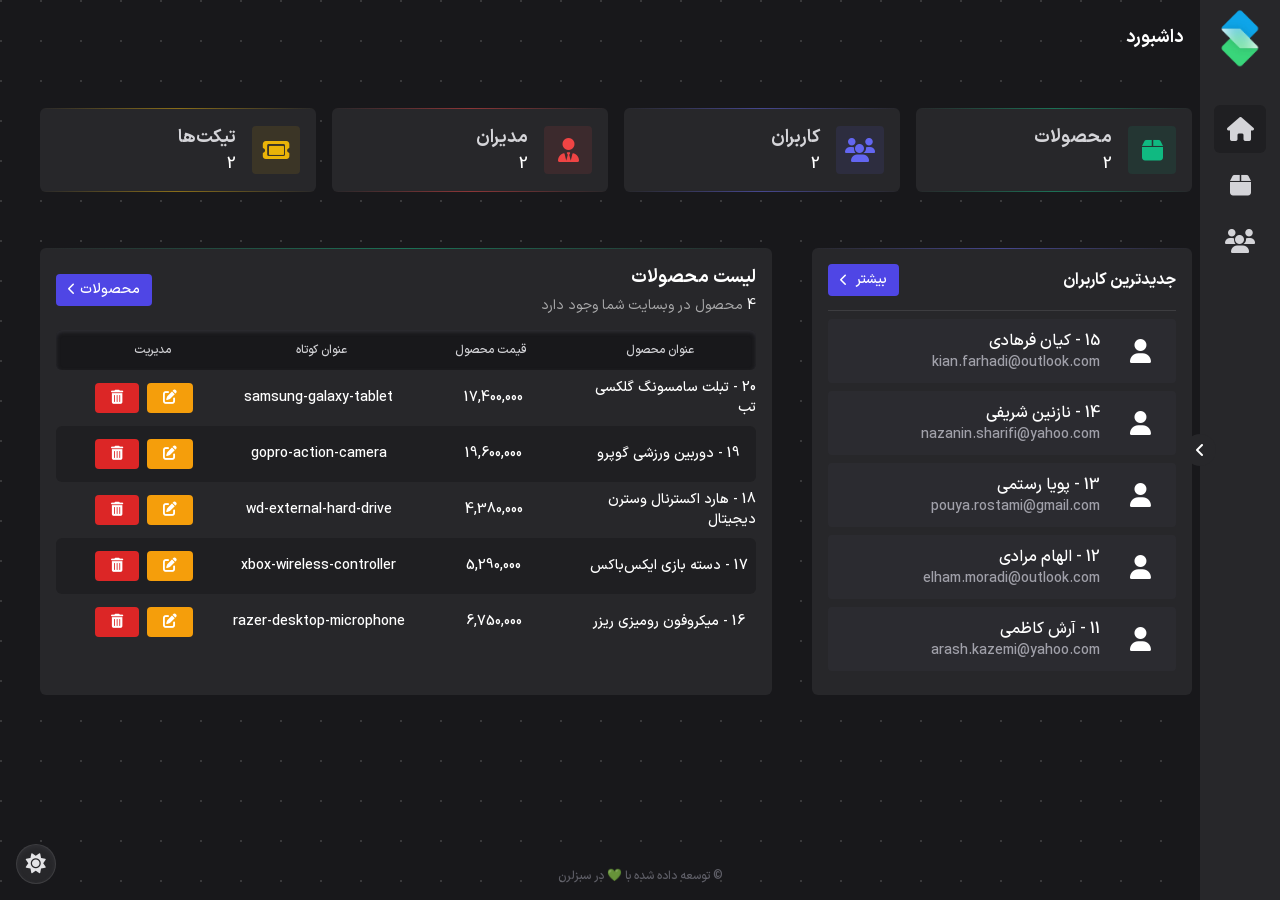
<file: index.html>
<!-- 
  1: use ".hidden" class to toggle ".TOAST" and ".MODAL-SCREEN"

  2: use insertAdjacentHTML method to change .modal content
-->

<!doctype html>
<html lang="fa-IR" dir="rtl" class="dark">
   <head>
      <meta charset="UTF-8" />
      <meta name="viewport" content="width=device-width, initial-scale=1.0" />
      <title>سبز لرن - داشبورد ادمین</title>
      <link rel="stylesheet" href="./public/css/styles.css" />
      <!-- Fontawesome CDNJS 6.6.0 -->
      <link rel="stylesheet" href="https://cdnjs.cloudflare.com/ajax/libs/font-awesome/6.6.0/css/all.min.css" />
      <script>
         document.documentElement.classList.toggle("dark", theme === "dark");
      </script>
   </head>
   <body>
      <header></header>

      <main>
         <aside class="sidebar">
            <header>
               <a href="/">
                  <img src="./public/images/logo.png" class="website-logo" alt="" />
               </a>
            </header>
            <main class="side-menu">
               <ul class="side-container">
                  <li>
                     <a href="#" class="navlink active">
                        <span class="navicon"><i class="fa-solid fa-house"></i></span>
                        <span class="title">داشبورد</span>
                     </a>
                  </li>
                  <!-- Products -->
                  <li>
                     <a href="./dashboard/products/" class="navlink">
                        <span class="navicon"><i class="fa-solid fa-box"></i></span>
                        <span class="title">محصولات</span>
                     </a>
                  </li>

                  <li>
                     <a href="./dashboard/users/" class="navlink">
                        <span class="navicon"><i class="fa-solid fa-users"></i></span>
                        <span class="title">کاربران</span>
                     </a>
                  </li>
               </ul>
            </main>
            <footer></footer>
            <button class="toggle-sidebar">
               <!-- Arrow Right -->
               <i class="fa-solid fa-angle-left"></i>
            </button>
         </aside>
         <section class="content">
            <div class="breadcrumbs">
               <a href="./index.html" class="breadcrumb">داشبورد</a>
            </div>

            <section class="hero-cards">
               <article>
                  <i class="ui-border emerald top"></i>
                  <i class="ui-border emerald bottom"></i>
                  <!-- Products icon -->
                  <span class="hero-card-icon products-icon">
                     <i class="fa-solid fa-box"></i>
                  </span>
                  <div>
                     <p class="hero-card-title">محصولات</p>
                     <p class="hero-card-data products-data">2</p>
                  </div>
               </article>
               <article>
                  <i class="ui-border indigo top"></i>
                  <i class="ui-border indigo bottom"></i>
                  <!-- Users icon -->
                  <span class="hero-card-icon users-icon">
                     <i class="fa-solid fa-users"></i>
                  </span>
                  <div>
                     <p class="hero-card-title">کاربران</p>
                     <p class="hero-card-data users-data">2</p>
                  </div>
               </article>
               <article>
                  <i class="ui-border red top"></i>
                  <i class="ui-border red bottom"></i>
                  <!-- Admins icon -->
                  <span class="hero-card-icon admins-icon">
                     <i class="fa-solid fa-user-tie"></i>
                  </span>
                  <div>
                     <p class="hero-card-title">مدیران</p>
                     <p class="hero-card-data moderators-data">2</p>
                  </div>
               </article>
               <article>
                  <i class="ui-border yellow top"></i>
                  <i class="ui-border yellow bottom"></i>
                  <!-- Tickets icon -->
                  <span class="hero-card-icon tickets-icon">
                     <i class="fa-solid fa-ticket"></i>
                  </span>
                  <div>
                     <p class="hero-card-title">تیکت‌ها</p>
                     <p class="hero-card-data ticket-data">2</p>
                  </div>
               </article>
            </section>

            <section class="after-hero">
               <section class="latest-users">
                  <i class="ui-border top indigo"></i>
                  <div class="section-header">
                     <p class="section-title">جدیدترین کاربران</p>
                     <!-- Redirect to /dashboard/users page -->
                     <a href="./dashboard/users/" class="section-link">
                        بیشتر
                        <!-- Arrow(Chervon Left) -->
                        <i class="fa-solid fa-chevron-left"></i>
                     </a>
                  </div>
               </section>
               <section class="table-component">
                  <i class="ui-border emerald top"></i>
                  <div class="section-header">
                     <div>
                        <p class="title-text">لیست محصولات</p>
                        <p class="products-count-text caption-text">
                           <span class="products-data">4</span>
                           <span> محصول در وبسایت شما وجود دارد </span>
                        </p>
                     </div>
                     <a href="./dashboard/products/" class="section-link">
                        <span>
                           محصولات
                           <i class="fa-solid fa-chevron-left"></i>
                        </span>
                     </a>
                  </div>

                  <div class="table-head-row">
                     <p>عنوان محصول</p>
                     <p>قیمت محصول</p>
                     <p>عنوان کوتاه</p>
                     <p>مدیریت</p>
                  </div>

                  <div class="table-body" id="last-products-container">
                     <!-- Data loaded from js -->
                  </div>
               </section>
            </section>
         </section>
      </main>

      <footer></footer>

      <div class="toast hidden"></div>

      <div class="modal-screen hidden">
         <div class="modal"></div>
      </div>

      <button class="theme-button">
         <!-- Moon icon -->
         <!-- <i class="fas fa-moon"></i> -->
         <!-- Sun icon -->
         <i class="fas fa-sun"></i>
      </button>

      <footer class="copyright">
         &copy; توسعه داده شده با 💚 در
         <a href="https://sabzlearn.ir" target="_blank">سبزلرن</a>
      </footer>

      <script src="./public/js/app.js" defer></script>
   </body>
</html>
</file>
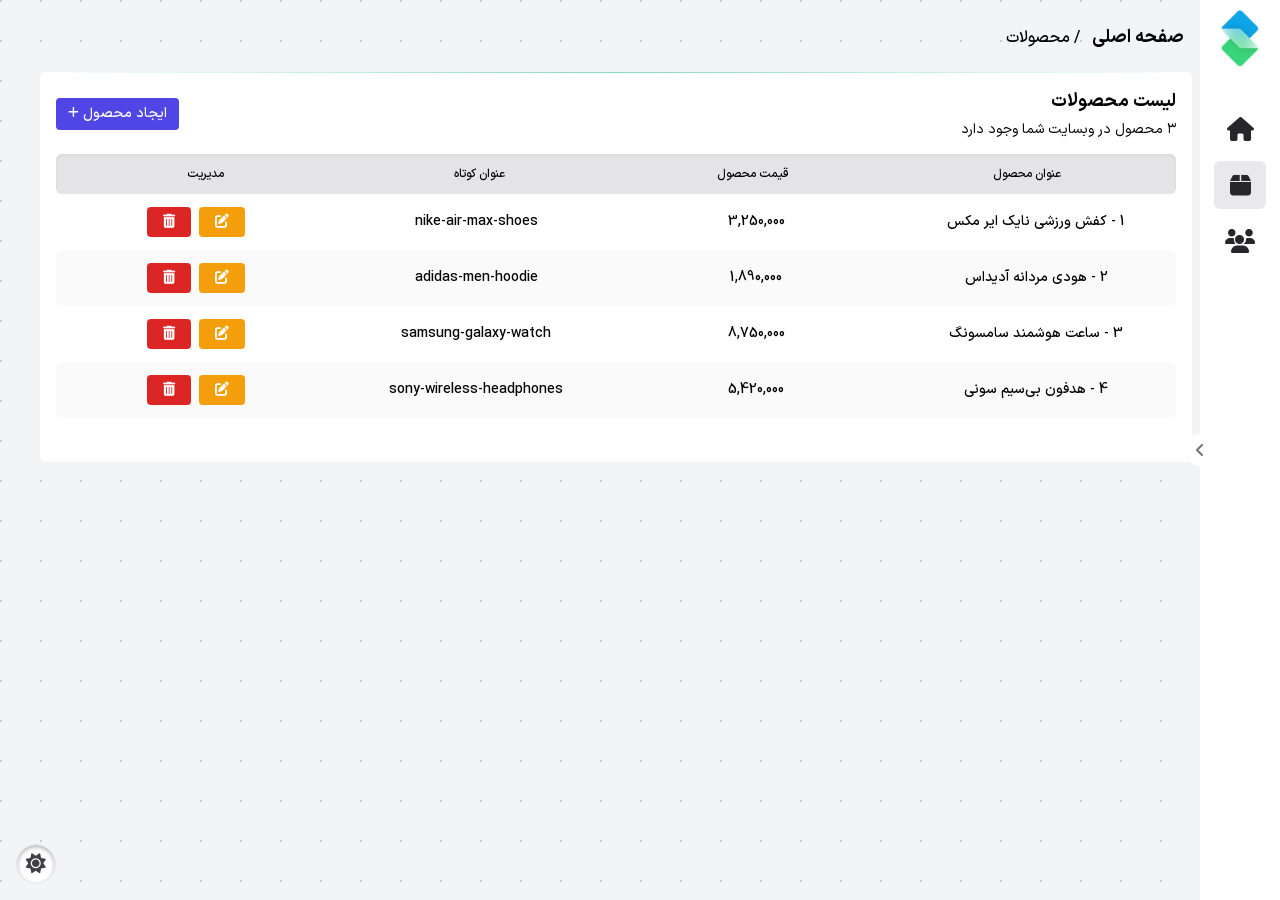
<file: dashboard/products/index.html>
<!doctype html>
<html lang="fa-IR" dir="rtl">
   <head>
      <meta charset="UTF-8" />
      <meta name="viewport" content="width=device-width, initial-scale=1.0" />
      <title>مدیریت محصولات</title>
      <link rel="stylesheet" href="./../../public/css/styles.css" />
      <link rel="stylesheet" href="https://cdnjs.cloudflare.com/ajax/libs/font-awesome/6.6.0/css/all.min.css" />
      <script>
         document.documentElement.classList.toggle("dark", theme === "dark");
      </script>
   </head>
   <body>
      <!-- main content -->
      <main>
         <!-- Sidebar -->
         <aside class="sidebar">
            <header>
               <a href="/">
                  <img src="/public/images/logo.png" class="website-logo" alt="" />
               </a>
            </header>
            <main class="side-menu">
               <ul class="side-container">
                  <li>
                     <a href="/" class="navlink">
                        <span class="navicon"><i class="fa-solid fa-house"></i></span>
                        <span class="title">داشبورد</span>
                     </a>
                  </li>
                  <!-- Products -->
                  <li>
                     <a href="#" class="navlink active">
                        <span class="navicon"><i class="fa-solid fa-box"></i></span>
                        <span class="title">محصولات</span>
                     </a>
                  </li>
                  <li>
                     <a href="./../users/" class="navlink">
                        <span class="navicon"><i class="fa-solid fa-users"></i></span>
                        <span class="title">کاربران</span>
                     </a>
                  </li>
               </ul>
            </main>
            <footer></footer>
            <button class="toggle-sidebar">
               <!-- Arrow Right -->
               <i class="fa-solid fa-angle-left"></i>
            </button>
         </aside>

         <!-- Content -->
         <section class="content">
            <!-- breadcrumbs -->
            <div class="breadcrumbs">
               <a href="/" class="breadcrumb">صفحه اصلی</a>
               <span class="backslack"> / </span>
               <a href="/dashboard/products/">محصولات</a>
            </div>

            <!-- Table -->
            <div class="table-component">
               <i class="ui-border emerald top"></i>
               <!-- Table Header -->
               <div class="section-header">
                  <div>
                     <p class="title-text">لیست محصولات</p>
                     <p class="products-count-text caption-text">
                        <span class="products-data">۳</span>
                        <span> محصول در وبسایت شما وجود دارد </span>
                     </p>
                  </div>
                  <a href="#" id="create-product" class="section-link">
                     <span>
                        <span> ایجاد محصول </span>
                        <!-- Plus icon -->
                        <i class="fa-solid fa-plus"></i>
                     </span>
                  </a>
               </div>

               <!-- Table Head row -->
               <div class="table-head-row">
                  <p>عنوان محصول</p>
                  <p>قیمت محصول</p>
                  <p>عنوان کوتاه</p>
                  <p>مدیریت</p>
               </div>

               <!-- Table body (content) -->
               <div class="table-body" id="sliced-products-container">
                  <!-- Data loaded from js -->
               </div>

               <!-- Table Footer  -->
               <div class="table-footer">
                  <!-- Pagination -->
                  <div class="pagination">
                     <!-- Loaded from js -->
                  </div>
               </div>

               <div class="pagination"></div>
            </div>
         </section>
      </main>
      <div class="toast hidden"></div>

      <div class="modal-screen hidden">
         <div class="modal"></div>
      </div>

      <button class="theme-button">
         <!-- Moon icon -->
         <!-- <i class="fas fa-moon"></i> -->
         <!-- Sun icon -->
         <i class="fas fa-sun"></i>
      </button>

      <!-- Product Edit Modal -->
      <!-- 
            <header class="modal-header">
            <h3>ویرایش محصول</h3>
            <button class="close-modal">
              <i class="fas fa-times"></i>
            </button>
          </header>
          <main class="modal-content">
            <input
              type="text"
              class="modal-input"
              placeholder="عنوان محصول را وارد نمائید ..."
              id="product-title"
            />
            <input
              type="number"
              class="modal-input"
              placeholder="قیمت محصول را وارد نمائید ..."
              id="product-price"
            />
            <input
              type="number"
              class="modal-input"
              placeholder="عنوان کوتاه محصول را وارد نمائید ..."
              id="product-shortName"
            />
          </main>
          <footer class="modal-footer">
            <button class="cancel">انصراف</button>
            <button class="submit">تائید</button>
          </footer>
     -->

      <!-- Product create modal -->
      <!-- 
           <header class="modal-header">
            <h3>ایجاد محصول</h3>
            <button class="close-modal">
              <i class="fas fa-times"></i>
            </button>
          </header>
          <main class="modal-content">
            <input
              type="text"
              class="modal-input"
              placeholder="عنوان محصول را وارد نمائید ..."
              id="product-title"
            />
            <input
              type="number"
              class="modal-input"
              placeholder="قیمت محصول را وارد نمائید ..."
              id="product-price"
            />
            <input
              type="number"
              class="modal-input"
              placeholder="عنوان کوتاه محصول را وارد نمائید ..."
              id="product-shortName"
            />
          </main>
          <footer class="modal-footer">
            <button class="cancel">انصراف</button>
            <button class="submit">تائید</button>
          </footer>
     -->

      <!-- Remove Product Modal  -->
      <!-- 
         <i class="ui-border top red"></i>
          <i class="ui-border bottom red"></i>
          <header class="modal-header">
            <h3>حذف محصول</h3>
            <button class="close-modal">
              <i class="fas fa-times"></i>
            </button>
          </header>
          <main class="modal-content">
            <p class="remove-text">آیا از حذف این محصول اطمینان دارید؟</p>
          </main>
          <footer class="modal-footer">
            <button class="cancel">انصراف</button>
            <button class="submit">تائید</button>
          </footer>
           -->
      <script src="../../public/js/app.js" defer></script>
   </body>
</html>
</file>
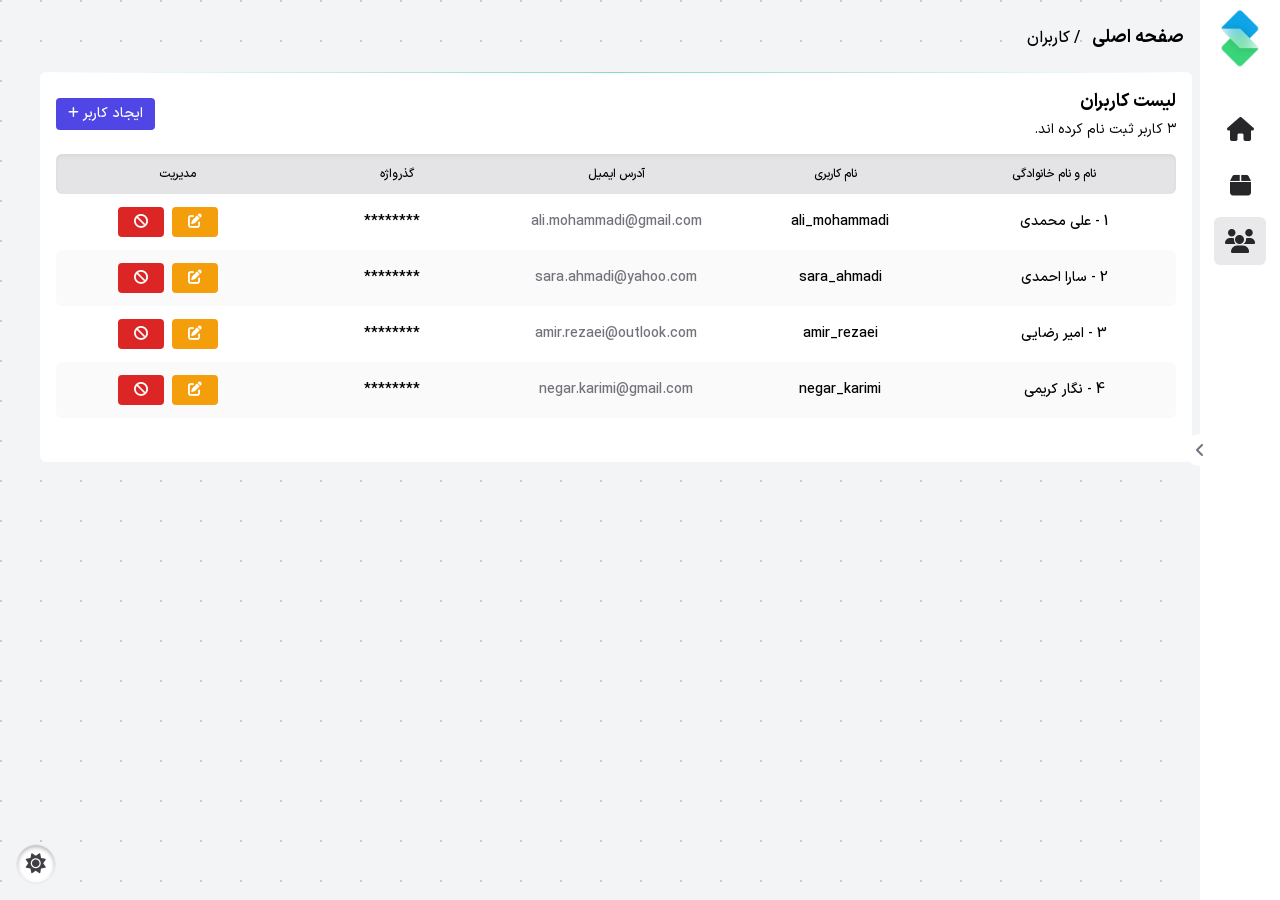
<file: dashboard/users/index.html>
<!doctype html>
<html lang="fa-IR" dir="rtl">
   <head>
      <meta charset="UTF-8" />
      <meta name="viewport" content="width=device-width, initial-scale=1.0" />
      <title>مدیریت کاربران</title>
      <link rel="stylesheet" href="./../../public/css/styles.css" />
      <link rel="stylesheet" href="https://cdnjs.cloudflare.com/ajax/libs/font-awesome/6.6.0/css/all.min.css" />
      <script>
         document.documentElement.classList.toggle("dark", theme === "dark");
      </script>
   </head>
   <body>
      <!-- main content -->
      <main>
         <!-- Sidebar -->
         <aside class="sidebar">
            <header>
               <a href="/">
                  <img src="/public/images/logo.png" class="website-logo" alt="" />
               </a>
            </header>
            <main class="side-menu">
               <ul class="side-container">
                  <li>
                     <a href="/" class="navlink">
                        <span class="navicon"><i class="fa-solid fa-house"></i></span>
                        <span class="title">داشبورد</span>
                     </a>
                  </li>
                  <!-- products -->
                  <li>
                     <a href="./../products/" class="navlink">
                        <span class="navicon"><i class="fa-solid fa-box"></i></span>
                        <span class="title">محصولات</span>
                     </a>
                  </li>
                  <li>
                     <a href="#" class="navlink active">
                        <span class="navicon"><i class="fa-solid fa-users"></i></span>
                        <span class="title">کاربران</span>
                     </a>
                  </li>
               </ul>
            </main>
            <footer></footer>
            <button class="toggle-sidebar">
               <!-- Arrow Right -->
               <i class="fa-solid fa-angle-left"></i>
            </button>
         </aside>

         <!-- Content -->
         <section class="content">
            <!-- breadcrumbs -->
            <div class="breadcrumbs">
               <a href="/" class="breadcrumb">صفحه اصلی</a>
               <span class="backslack"> / </span>
               <a href="/dashboard/users/"> کاربران </a>
            </div>

            <!-- Table -->
            <div class="table-component">
               <i class="ui-border emerald top"></i>
               <!-- Table Header -->
               <div class="section-header">
                  <div>
                     <p class="title-text">لیست کاربران</p>
                     <p class="users-count-text caption-text">
                        <span class="users-data">۳</span>
                        <span>کاربر ثبت نام کرده اند.</span>
                     </p>
                  </div>
                  <a href="#" id="create-user" class="section-link">
                     <span>
                        <span> ایجاد کاربر </span>
                        <!-- Plus icon -->
                        <i class="fa-solid fa-plus"></i>
                     </span>
                  </a>
               </div>

               <!-- Table Head row -->
               <div class="table-head-row">
                  <p>نام و نام خانوادگی</p>
                  <p>نام کاربری</p>
                  <p>آدرس ایمیل</p>
                  <p>گذرواژه</p>
                  <p>مدیریت</p>
               </div>

               <!-- Table body (content) -->
               <div class="table-body" id="sliced-users-container">
                  <!-- Data loaded form js -->
               </div>

               <!-- Table Footer  -->
               <div class="table-footer">
                  <!-- Pagination -->
                  <div class="pagination">
                     <!-- Data loaded from js -->
                  </div>
               </div>
            </div>
         </section>
      </main>
      <div class="toast hidden"></div>

      <div class="modal-screen hidden">
         <div class="modal">
            <i class="ui-border top red"></i>
            <i class="ui-border bottom red"></i>
            <!-- Modal Remove User: -->
            <!-- 
            <header class="modal-header">
               <h3>حذف کاربر</h3>
               <button class="close-modal">
                  <i class="fas fa-times"></i>
               </button>
            </header>
            <main class="modal-content">
               <p class="remove-text">آیا از حذف این کاربر اطمینان دارید؟</p>
            </main>
            <footer class="modal-footer">
               <button class="cancel">انصراف</button>
               <button class="submit">تائید</button>
            </footer> -->
         </div>
      </div>

      <button class="theme-button">
         <!-- Moon icon -->
         <!-- <i class="fas fa-moon"></i> -->
         <!-- Sun icon -->
         <i class="fas fa-sun"></i>
      </button>

      <!-- user create modal -->
      <!-- <header class="modal-header">
         <h3>ایجاد کاربر جدید</h3>
         <button class="close-modal">
            <i class="fas fa-times"></i>
         </button>
      </header>
      <main class="modal-content">
         <input type="text" class="modal-input" placeholder="نام و نام خانوادگی را وارد نمائید ..." id="user-fullName" />
         <input type="number" class="modal-input" id="user-username" placeholder="نام کاربری را وارد نمائید ..." />
         <input type="email" class="modal-input" id="user-email" placeholder="ایمیل را وارد نمائید ..." />
         <input type="email" class="modal-input" id="user-password" placeholder="رمز عبور را وارد نمائید ..." />
      </main>
      <footer class="modal-footer">
         <button class="cancel">انصراف</button>
         <button class="submit">تائید</button>
      </footer> -->

      <!-- Remove user Modal  -->
      <!-- 
        <i class="ui-border top red"></i>
        <i class="ui-border bottom red"></i>
        <header class="modal-header">
          <h3>اخراج کاربر</h3>
          <button class="close-modal">
            <i class="fas fa-times"></i>
          </button>
        </header>
        <main class="modal-content">
          <p class="remove-text">آیا از اخراج(بن) کردن این کاربر اطمینان دارید؟</p>
        </main>
        <footer class="modal-footer">
          <button class="cancel">انصراف</button>
          <button class="submit">تائید</button>
        </footer>
           -->
      <script src="../../public/js/app.js" defer></script>
   </body>
</html>
</file>
<file: public/css/styles.css>
*, ::before, ::after {
  --tw-border-spacing-x: 0;
  --tw-border-spacing-y: 0;
  --tw-translate-x: 0;
  --tw-translate-y: 0;
  --tw-rotate: 0;
  --tw-skew-x: 0;
  --tw-skew-y: 0;
  --tw-scale-x: 1;
  --tw-scale-y: 1;
  --tw-pan-x:  ;
  --tw-pan-y:  ;
  --tw-pinch-zoom:  ;
  --tw-scroll-snap-strictness: proximity;
  --tw-gradient-from-position:  ;
  --tw-gradient-via-position:  ;
  --tw-gradient-to-position:  ;
  --tw-ordinal:  ;
  --tw-slashed-zero:  ;
  --tw-numeric-figure:  ;
  --tw-numeric-spacing:  ;
  --tw-numeric-fraction:  ;
  --tw-ring-inset:  ;
  --tw-ring-offset-width: 0px;
  --tw-ring-offset-color: #fff;
  --tw-ring-color: rgb(59 130 246 / 0.5);
  --tw-ring-offset-shadow: 0 0 #0000;
  --tw-ring-shadow: 0 0 #0000;
  --tw-shadow: 0 0 #0000;
  --tw-shadow-colored: 0 0 #0000;
  --tw-blur:  ;
  --tw-brightness:  ;
  --tw-contrast:  ;
  --tw-grayscale:  ;
  --tw-hue-rotate:  ;
  --tw-invert:  ;
  --tw-saturate:  ;
  --tw-sepia:  ;
  --tw-drop-shadow:  ;
  --tw-backdrop-blur:  ;
  --tw-backdrop-brightness:  ;
  --tw-backdrop-contrast:  ;
  --tw-backdrop-grayscale:  ;
  --tw-backdrop-hue-rotate:  ;
  --tw-backdrop-invert:  ;
  --tw-backdrop-opacity:  ;
  --tw-backdrop-saturate:  ;
  --tw-backdrop-sepia:  ;
  --tw-contain-size:  ;
  --tw-contain-layout:  ;
  --tw-contain-paint:  ;
  --tw-contain-style:  ;
}

::backdrop {
  --tw-border-spacing-x: 0;
  --tw-border-spacing-y: 0;
  --tw-translate-x: 0;
  --tw-translate-y: 0;
  --tw-rotate: 0;
  --tw-skew-x: 0;
  --tw-skew-y: 0;
  --tw-scale-x: 1;
  --tw-scale-y: 1;
  --tw-pan-x:  ;
  --tw-pan-y:  ;
  --tw-pinch-zoom:  ;
  --tw-scroll-snap-strictness: proximity;
  --tw-gradient-from-position:  ;
  --tw-gradient-via-position:  ;
  --tw-gradient-to-position:  ;
  --tw-ordinal:  ;
  --tw-slashed-zero:  ;
  --tw-numeric-figure:  ;
  --tw-numeric-spacing:  ;
  --tw-numeric-fraction:  ;
  --tw-ring-inset:  ;
  --tw-ring-offset-width: 0px;
  --tw-ring-offset-color: #fff;
  --tw-ring-color: rgb(59 130 246 / 0.5);
  --tw-ring-offset-shadow: 0 0 #0000;
  --tw-ring-shadow: 0 0 #0000;
  --tw-shadow: 0 0 #0000;
  --tw-shadow-colored: 0 0 #0000;
  --tw-blur:  ;
  --tw-brightness:  ;
  --tw-contrast:  ;
  --tw-grayscale:  ;
  --tw-hue-rotate:  ;
  --tw-invert:  ;
  --tw-saturate:  ;
  --tw-sepia:  ;
  --tw-drop-shadow:  ;
  --tw-backdrop-blur:  ;
  --tw-backdrop-brightness:  ;
  --tw-backdrop-contrast:  ;
  --tw-backdrop-grayscale:  ;
  --tw-backdrop-hue-rotate:  ;
  --tw-backdrop-invert:  ;
  --tw-backdrop-opacity:  ;
  --tw-backdrop-saturate:  ;
  --tw-backdrop-sepia:  ;
  --tw-contain-size:  ;
  --tw-contain-layout:  ;
  --tw-contain-paint:  ;
  --tw-contain-style:  ;
}

/*
! tailwindcss v3.4.14 | MIT License | https://tailwindcss.com
*/

/*
1. Prevent padding and border from affecting element width. (https://github.com/mozdevs/cssremedy/issues/4)
2. Allow adding a border to an element by just adding a border-width. (https://github.com/tailwindcss/tailwindcss/pull/116)
*/

*,
::before,
::after {
  box-sizing: border-box;
  /* 1 */
  border-width: 0;
  /* 2 */
  border-style: solid;
  /* 2 */
  border-color: #e5e7eb;
  /* 2 */
}

::before,
::after {
  --tw-content: '';
}

/*
1. Use a consistent sensible line-height in all browsers.
2. Prevent adjustments of font size after orientation changes in iOS.
3. Use a more readable tab size.
4. Use the user's configured `sans` font-family by default.
5. Use the user's configured `sans` font-feature-settings by default.
6. Use the user's configured `sans` font-variation-settings by default.
7. Disable tap highlights on iOS
*/

html,
:host {
  line-height: 1.5;
  /* 1 */
  -webkit-text-size-adjust: 100%;
  /* 2 */
  -moz-tab-size: 4;
  /* 3 */
  -o-tab-size: 4;
     tab-size: 4;
  /* 3 */
  font-family: ui-sans-serif, system-ui, sans-serif, "Apple Color Emoji", "Segoe UI Emoji", "Segoe UI Symbol", "Noto Color Emoji";
  /* 4 */
  font-feature-settings: normal;
  /* 5 */
  font-variation-settings: normal;
  /* 6 */
  -webkit-tap-highlight-color: transparent;
  /* 7 */
}

/*
1. Remove the margin in all browsers.
2. Inherit line-height from `html` so users can set them as a class directly on the `html` element.
*/

body {
  margin: 0;
  /* 1 */
  line-height: inherit;
  /* 2 */
}

/*
1. Add the correct height in Firefox.
2. Correct the inheritance of border color in Firefox. (https://bugzilla.mozilla.org/show_bug.cgi?id=190655)
3. Ensure horizontal rules are visible by default.
*/

hr {
  height: 0;
  /* 1 */
  color: inherit;
  /* 2 */
  border-top-width: 1px;
  /* 3 */
}

/*
Add the correct text decoration in Chrome, Edge, and Safari.
*/

abbr:where([title]) {
  -webkit-text-decoration: underline dotted;
          text-decoration: underline dotted;
}

/*
Remove the default font size and weight for headings.
*/

h1,
h2,
h3,
h4,
h5,
h6 {
  font-size: inherit;
  font-weight: inherit;
}

/*
Reset links to optimize for opt-in styling instead of opt-out.
*/

a {
  color: inherit;
  text-decoration: inherit;
}

/*
Add the correct font weight in Edge and Safari.
*/

b,
strong {
  font-weight: bolder;
}

/*
1. Use the user's configured `mono` font-family by default.
2. Use the user's configured `mono` font-feature-settings by default.
3. Use the user's configured `mono` font-variation-settings by default.
4. Correct the odd `em` font sizing in all browsers.
*/

code,
kbd,
samp,
pre {
  font-family: ui-monospace, SFMono-Regular, Menlo, Monaco, Consolas, "Liberation Mono", "Courier New", monospace;
  /* 1 */
  font-feature-settings: normal;
  /* 2 */
  font-variation-settings: normal;
  /* 3 */
  font-size: 1em;
  /* 4 */
}

/*
Add the correct font size in all browsers.
*/

small {
  font-size: 80%;
}

/*
Prevent `sub` and `sup` elements from affecting the line height in all browsers.
*/

sub,
sup {
  font-size: 75%;
  line-height: 0;
  position: relative;
  vertical-align: baseline;
}

sub {
  bottom: -0.25em;
}

sup {
  top: -0.5em;
}

/*
1. Remove text indentation from table contents in Chrome and Safari. (https://bugs.chromium.org/p/chromium/issues/detail?id=999088, https://bugs.webkit.org/show_bug.cgi?id=201297)
2. Correct table border color inheritance in all Chrome and Safari. (https://bugs.chromium.org/p/chromium/issues/detail?id=935729, https://bugs.webkit.org/show_bug.cgi?id=195016)
3. Remove gaps between table borders by default.
*/

table {
  text-indent: 0;
  /* 1 */
  border-color: inherit;
  /* 2 */
  border-collapse: collapse;
  /* 3 */
}

/*
1. Change the font styles in all browsers.
2. Remove the margin in Firefox and Safari.
3. Remove default padding in all browsers.
*/

button,
input,
optgroup,
select,
textarea {
  font-family: inherit;
  /* 1 */
  font-feature-settings: inherit;
  /* 1 */
  font-variation-settings: inherit;
  /* 1 */
  font-size: 100%;
  /* 1 */
  font-weight: inherit;
  /* 1 */
  line-height: inherit;
  /* 1 */
  letter-spacing: inherit;
  /* 1 */
  color: inherit;
  /* 1 */
  margin: 0;
  /* 2 */
  padding: 0;
  /* 3 */
}

/*
Remove the inheritance of text transform in Edge and Firefox.
*/

button,
select {
  text-transform: none;
}

/*
1. Correct the inability to style clickable types in iOS and Safari.
2. Remove default button styles.
*/

button,
input:where([type='button']),
input:where([type='reset']),
input:where([type='submit']) {
  -webkit-appearance: button;
  /* 1 */
  background-color: transparent;
  /* 2 */
  background-image: none;
  /* 2 */
}

/*
Use the modern Firefox focus style for all focusable elements.
*/

:-moz-focusring {
  outline: auto;
}

/*
Remove the additional `:invalid` styles in Firefox. (https://github.com/mozilla/gecko-dev/blob/2f9eacd9d3d995c937b4251a5557d95d494c9be1/layout/style/res/forms.css#L728-L737)
*/

:-moz-ui-invalid {
  box-shadow: none;
}

/*
Add the correct vertical alignment in Chrome and Firefox.
*/

progress {
  vertical-align: baseline;
}

/*
Correct the cursor style of increment and decrement buttons in Safari.
*/

::-webkit-inner-spin-button,
::-webkit-outer-spin-button {
  height: auto;
}

/*
1. Correct the odd appearance in Chrome and Safari.
2. Correct the outline style in Safari.
*/

[type='search'] {
  -webkit-appearance: textfield;
  /* 1 */
  outline-offset: -2px;
  /* 2 */
}

/*
Remove the inner padding in Chrome and Safari on macOS.
*/

::-webkit-search-decoration {
  -webkit-appearance: none;
}

/*
1. Correct the inability to style clickable types in iOS and Safari.
2. Change font properties to `inherit` in Safari.
*/

::-webkit-file-upload-button {
  -webkit-appearance: button;
  /* 1 */
  font: inherit;
  /* 2 */
}

/*
Add the correct display in Chrome and Safari.
*/

summary {
  display: list-item;
}

/*
Removes the default spacing and border for appropriate elements.
*/

blockquote,
dl,
dd,
h1,
h2,
h3,
h4,
h5,
h6,
hr,
figure,
p,
pre {
  margin: 0;
}

fieldset {
  margin: 0;
  padding: 0;
}

legend {
  padding: 0;
}

ol,
ul,
menu {
  list-style: none;
  margin: 0;
  padding: 0;
}

/*
Reset default styling for dialogs.
*/

dialog {
  padding: 0;
}

/*
Prevent resizing textareas horizontally by default.
*/

textarea {
  resize: vertical;
}

/*
1. Reset the default placeholder opacity in Firefox. (https://github.com/tailwindlabs/tailwindcss/issues/3300)
2. Set the default placeholder color to the user's configured gray 400 color.
*/

input::-moz-placeholder, textarea::-moz-placeholder {
  opacity: 1;
  /* 1 */
  color: #9ca3af;
  /* 2 */
}

input::placeholder,
textarea::placeholder {
  opacity: 1;
  /* 1 */
  color: #9ca3af;
  /* 2 */
}

/*
Set the default cursor for buttons.
*/

button,
[role="button"] {
  cursor: pointer;
}

/*
Make sure disabled buttons don't get the pointer cursor.
*/

:disabled {
  cursor: default;
}

/*
1. Make replaced elements `display: block` by default. (https://github.com/mozdevs/cssremedy/issues/14)
2. Add `vertical-align: middle` to align replaced elements more sensibly by default. (https://github.com/jensimmons/cssremedy/issues/14#issuecomment-634934210)
   This can trigger a poorly considered lint error in some tools but is included by design.
*/

img,
svg,
video,
canvas,
audio,
iframe,
embed,
object {
  display: block;
  /* 1 */
  vertical-align: middle;
  /* 2 */
}

/*
Constrain images and videos to the parent width and preserve their intrinsic aspect ratio. (https://github.com/mozdevs/cssremedy/issues/14)
*/

img,
video {
  max-width: 100%;
  height: auto;
}

/* Make elements with the HTML hidden attribute stay hidden by default */

[hidden]:where(:not([hidden="until-found"])) {
  display: none;
}

.input {
  border-radius: 0.375rem;
  border-width: 1px;
  --tw-border-opacity: 1;
  border-color: rgb(209 213 219 / var(--tw-border-opacity));
  padding-left: 0.75rem;
  padding-right: 0.75rem;
  padding-top: 0.5rem;
  padding-bottom: 0.5rem;
  font-size: 0.875rem;
  line-height: 1.25rem;
  font-weight: 500;
  --tw-text-opacity: 1;
  color: rgb(55 65 81 / var(--tw-text-opacity));
  --tw-shadow: 0 1px 2px 0 rgb(0 0 0 / 0.05);
  --tw-shadow-colored: 0 1px 2px 0 var(--tw-shadow-color);
  box-shadow: var(--tw-ring-offset-shadow, 0 0 #0000), var(--tw-ring-shadow, 0 0 #0000), var(--tw-shadow);
  transition-duration: 150ms;
}

.input:focus {
  --tw-border-opacity: 1;
  border-color: rgb(99 102 241 / var(--tw-border-opacity));
  outline: 2px solid transparent;
  outline-offset: 2px;
  --tw-ring-offset-shadow: var(--tw-ring-inset) 0 0 0 var(--tw-ring-offset-width) var(--tw-ring-offset-color);
  --tw-ring-shadow: var(--tw-ring-inset) 0 0 0 calc(2px + var(--tw-ring-offset-width)) var(--tw-ring-color);
  box-shadow: var(--tw-ring-offset-shadow), var(--tw-ring-shadow), var(--tw-shadow, 0 0 #0000);
  --tw-ring-opacity: 1;
  --tw-ring-color: rgb(99 102 241 / var(--tw-ring-opacity));
}

.top-0 {
  top: 0px;
}

.hidden {
  display: none;
}

@font-face {
  font-family: "Sans-Regular";

  src: url(../fonts/Sans-Regular.ttf);
}

@font-face {
  font-family: "Sans-Medium";

  src: url(../fonts/Sans-Medium.ttf);
}

@font-face {
  font-family: "Sans-DemiBold";

  src: url(../fonts/Sans-DemiBold.ttf);
}

@font-face {
  font-family: "Sans-Bold";

  src: url(../fonts/Sans-Bold.ttf);
}

body {
  --tw-bg-opacity: 1;
  background-color: rgb(243 244 246 / var(--tw-bg-opacity));
  font-family: Sans-Medium;
  background-image: radial-gradient(rgba(0, 0, 0, 0.167) 1px, transparent 0);
  background-size: 40px 40px;
  background-position: -19px -19px;
}

body:is(.dark *) {
  --tw-bg-opacity: 1;
  background-color: rgb(24 24 27 / var(--tw-bg-opacity));
  --tw-text-opacity: 1;
  color: rgb(255 255 255 / var(--tw-text-opacity));
  background-image: radial-gradient(
      rgba(255, 255, 255, 0.14) 1px,
      transparent 0
    );
  background-size: 40px 40px;
  background-position: -19px -19px;
}

aside {
  position: fixed;
  top: 0px;
  display: flex;
  height: 100vh;
  width: 80px;
  flex-direction: column;
  align-items: center;
  justify-content: space-between;
  --tw-bg-opacity: 1;
  background-color: rgb(255 255 255 / var(--tw-bg-opacity));
  padding-top: 1.25rem;
  padding-bottom: 1.25rem;
  transition-duration: 300ms;
  transition-timing-function: cubic-bezier(0.4, 0, 0.2, 1);
}

aside:is(.dark *) {
  --tw-bg-opacity: 1;
  background-color: rgb(39 39 42 / var(--tw-bg-opacity));
}

aside {
  main {
    margin-top: 2.5rem;
  }
  main {
    height: 100%;
  }
  main {
    width: 100%;
  }
}

.toggle-sidebar {
  position: absolute;
  top: 0px;
  left: -1rem;
  bottom: 0px;
  margin-top: auto;
  margin-bottom: auto;
  display: flex;
  max-height: -moz-max-content;
  max-height: max-content;
  width: 2rem;
  align-items: center;
  justify-content: center;
  border-radius: 9999px;
  border-width: 0px;
  border-color: transparent;
  --tw-bg-opacity: 1;
  background-color: rgb(255 255 255 / var(--tw-bg-opacity));
  padding: 0.5rem;
  --tw-text-opacity: 1;
  color: rgb(107 114 128 / var(--tw-text-opacity));
  transition-duration: 300ms;
  transition-timing-function: cubic-bezier(0.4, 0, 0.2, 1);
}

.toggle-sidebar:hover {
  --tw-text-opacity: 1;
  color: rgb(55 65 81 / var(--tw-text-opacity));
}

.toggle-sidebar:is(.dark *) {
  --tw-bg-opacity: 1;
  background-color: rgb(39 39 42 / var(--tw-bg-opacity));
  --tw-text-opacity: 1;
  color: rgb(255 255 255 / var(--tw-text-opacity));
}

.toggle-sidebar:hover:is(.dark *) {
  --tw-text-opacity: 1;
  color: rgb(212 212 216 / var(--tw-text-opacity));
}

.website-logo {
  width: 3.5rem;
  --tw-rotate: 90deg;
  transform: translate(var(--tw-translate-x), var(--tw-translate-y)) rotate(var(--tw-rotate)) skewX(var(--tw-skew-x)) skewY(var(--tw-skew-y)) scaleX(var(--tw-scale-x)) scaleY(var(--tw-scale-y));
  transition-duration: 300ms;
}

.content {
  margin-top: 1.5rem;
  margin-bottom: 1.5rem;
  margin-right: auto;
  margin-left: 2.5rem;
  width: 90%;
  transition-property: all;
  transition-duration: 300ms;
  transition-timing-function: cubic-bezier(0.4, 0, 0.2, 1);
}

@media (min-width: 640px) {
  .sidebar.open + .content {
    width: 4%;
  }
}

@media (min-width: 768px) {
  .sidebar.open + .content {
    width: 67%;
  }
}

@media (min-width: 1024px) {
  .sidebar.open + .content {
    width: 73%;
  }
}

@media (min-width: 1280px) {
  .sidebar.open + .content {
    width: 76%;
  }
}

.sidebar.open {
  width: 16rem;
  .website-logo {
    width: 5rem;
  }
  .website-logo {
    --tw-rotate: 0deg;
    transform: translate(var(--tw-translate-x), var(--tw-translate-y)) rotate(var(--tw-rotate)) skewX(var(--tw-skew-x)) skewY(var(--tw-skew-y)) scaleX(var(--tw-scale-x)) scaleY(var(--tw-scale-y));
  }
  .toggle-sidebar {
    --tw-rotate: 180deg;
    transform: translate(var(--tw-translate-x), var(--tw-translate-y)) rotate(var(--tw-rotate)) skewX(var(--tw-skew-x)) skewY(var(--tw-skew-y)) scaleX(var(--tw-scale-x)) scaleY(var(--tw-scale-y));
  }
  .navlink {
    width: 90%;
  }
}

.side-menu {
  min-height: 100%;
  width: 100%;
}

.side-menu > :not([hidden]) ~ :not([hidden]) {
  --tw-space-y-reverse: 0;
  margin-top: calc(0.25rem * calc(1 - var(--tw-space-y-reverse)));
  margin-bottom: calc(0.25rem * var(--tw-space-y-reverse));
}

.side-menu {
  overflow: hidden;
  white-space: nowrap;
}

.navlink {
  margin-left: auto;
  margin-right: auto;
  margin-top: 0.5rem;
  margin-bottom: 0.5rem;
  display: flex;
  width: 52px;
  height: 52px;
  height: 3rem;
  align-items: center;
  justify-content: flex-start;
  overflow: hidden;
  border-radius: 0.375rem;
  --tw-text-opacity: 1;
  color: rgb(39 39 42 / var(--tw-text-opacity));
  transition-duration: 300ms;
}

.navlink:is(.dark *) {
  --tw-text-opacity: 1;
  color: rgb(244 244 245 / var(--tw-text-opacity));
}

.navlink.active {
  background-color: rgb(212 212 216 / 0.5);
}

.navlink.active:is(.dark *) {
  background-color: rgb(24 24 27 / 0.5);
}

.navicon {
  display: flex;
  min-height: 52px;
  min-width: 52px;
  align-items: center;
  justify-content: center;
  font-size: 1.5rem;
  line-height: 2rem;
}

.navicon:is(.dark *) {
  --tw-text-opacity: 1;
  color: rgb(212 212 216 / var(--tw-text-opacity));
}

.breadcrumbs {
  margin-bottom: 1.25rem;
}

.breadcrumb {
  position: relative;
  padding-left: 0.5rem;
  padding-right: 0.5rem;
  font-family: Sans-Bold;
  font-size: 1.125rem;
  line-height: 1.75rem;
}

.hero-cards {
  margin-top: 3.5rem;
  display: grid;
  grid-template-columns: repeat(1, minmax(0, 1fr));
  gap: 1rem;
}

.hero-cards > * {
  position: relative;
  display: flex;
  width: 100%;
  align-items: center;
  gap: 1rem;
  border-radius: 0.375rem;
  --tw-bg-opacity: 1;
  background-color: rgb(255 255 255 / var(--tw-bg-opacity));
  padding: 1rem;
}

.hero-cards:is(.dark *) > * {
  --tw-bg-opacity: 1;
  background-color: rgb(39 39 42 / var(--tw-bg-opacity));
}

@media (min-width: 640px) {
  .hero-cards {
    grid-template-columns: repeat(2, minmax(0, 1fr));
  }
}

@media (min-width: 768px) {
  .hero-cards {
    grid-template-columns: repeat(3, minmax(0, 1fr));
  }
}

@media (min-width: 1024px) {
  .hero-cards {
    grid-template-columns: repeat(4, minmax(0, 1fr));
  }
}

.ui-border {
  position: absolute;
  right: 0px;
  height: 1px;
  width: 100%;
  border-radius: 9999px;
  background-image: linear-gradient(to left, var(--tw-gradient-stops));
  --tw-gradient-from: transparent var(--tw-gradient-from-position);
  --tw-gradient-to: rgb(0 0 0 / 0) var(--tw-gradient-to-position);
  --tw-gradient-stops: var(--tw-gradient-from), var(--tw-gradient-to);
  --tw-gradient-to: rgb(255 255 255 / 0)  var(--tw-gradient-to-position);
  --tw-gradient-stops: var(--tw-gradient-from), rgb(255 255 255 / 0.2) var(--tw-gradient-via-position), var(--tw-gradient-to);
}

.ui-border.top {
  top: 0px;
}

.ui-border.bottom {
  bottom: 0px;
}

.ui-border.emerald {
  --tw-gradient-to: rgb(16 185 129 / 0)  var(--tw-gradient-to-position);
  --tw-gradient-stops: var(--tw-gradient-from), rgb(16 185 129 / 0.5) var(--tw-gradient-via-position), var(--tw-gradient-to);
}

.ui-border.indigo {
  --tw-gradient-to: rgb(99 102 241 / 0)  var(--tw-gradient-to-position);
  --tw-gradient-stops: var(--tw-gradient-from), rgb(99 102 241 / 0.5) var(--tw-gradient-via-position), var(--tw-gradient-to);
}

.ui-border.red {
  --tw-gradient-to: rgb(239 68 68 / 0)  var(--tw-gradient-to-position);
  --tw-gradient-stops: var(--tw-gradient-from), rgb(239 68 68 / 0.5) var(--tw-gradient-via-position), var(--tw-gradient-to);
}

.ui-border.yellow {
  --tw-gradient-to: rgb(234 179 8 / 0)  var(--tw-gradient-to-position);
  --tw-gradient-stops: var(--tw-gradient-from), rgb(234 179 8 / 0.5) var(--tw-gradient-via-position), var(--tw-gradient-to);
}

.hero-card-icon {
  display: flex;
  width: 3rem;
  height: 3rem;
  align-items: center;
  justify-content: center;
  border-radius: 0.25rem;
  --tw-bg-opacity: 1;
  background-color: rgb(244 244 245 / var(--tw-bg-opacity));
  font-size: 1.5rem;
  line-height: 2rem;
}

.products-icon {
  background-color: rgb(16 185 129 / 0.1);
  --tw-text-opacity: 1;
  color: rgb(16 185 129 / var(--tw-text-opacity));
}

.hero-card-title {
  font-family: Sans-Bold;
  font-size: 1.125rem;
  line-height: 1.75rem;
}

.hero-card-title:is(.dark *) {
  --tw-text-opacity: 1;
  color: rgb(212 212 216 / var(--tw-text-opacity));
}

.users-icon {
  background-color: rgb(99 102 241 / 0.1);
  --tw-text-opacity: 1;
  color: rgb(99 102 241 / var(--tw-text-opacity));
}

.admins-icon {
  background-color: rgb(239 68 68 / 0.1);
  --tw-text-opacity: 1;
  color: rgb(239 68 68 / var(--tw-text-opacity));
}

.tickets-icon {
  background-color: rgb(234 179 8 / 0.1);
  --tw-text-opacity: 1;
  color: rgb(234 179 8 / var(--tw-text-opacity));
}

.after-hero {
  margin-top: 3.5rem;
  display: flex;
  gap: 2.5rem;
}

.after-hero > * {
  max-height: -moz-max-content;
  max-height: max-content;
}

.latest-users {
  position: relative;
  min-width: 380px;
  border-radius: 0.375rem;
  --tw-bg-opacity: 1;
  background-color: rgb(255 255 255 / var(--tw-bg-opacity));
  padding: 1rem;
}

.latest-users:is(.dark *) {
  --tw-bg-opacity: 1;
  background-color: rgb(39 39 42 / var(--tw-bg-opacity));
}

.latest-users {
  article {
    margin-top: 0.5rem;
    margin-bottom: 0.5rem;
  }
  article {
    display: flex;
  }
  article {
    height: 4rem;
  }
  article {
    width: 100%;
  }
  article {
    align-items: center;
  }
  article {
    gap: 1rem;
  }
  article {
    border-radius: 0.25rem;
  }
  article {
    padding-left: 0.75rem;
    padding-right: 0.75rem;
  }
  article:is(.dark *) {
    background-color: rgb(63 63 70 / 0.2);
  }
}

.section-header {
  display: flex;
  align-items: center;
  justify-content: space-between;
  border-bottom-width: 1px;
  padding-bottom: 0.875rem;
}

.section-header:is(.dark *) {
  border-color: rgb(255 255 255 / 0.1);
}

.table-component {
  .section-header {
    border-style: none;
  }
}

.section-title {
  font-family: Sans-Bold;
}

.section-link {
  display: flex;
  align-items: center;
  gap: 0.5rem;
  border-radius: 0.25rem;
  --tw-bg-opacity: 1;
  background-color: rgb(79 70 229 / var(--tw-bg-opacity));
  padding-left: 0.75rem;
  padding-right: 0.75rem;
  padding-top: 0.375rem;
  padding-bottom: 0.375rem;
  font-size: 0.875rem;
  line-height: 1.25rem;
  --tw-text-opacity: 1;
  color: rgb(255 255 255 / var(--tw-text-opacity));
  transition-duration: 150ms;
}

.section-link:focus-within {
  --tw-ring-offset-shadow: var(--tw-ring-inset) 0 0 0 var(--tw-ring-offset-width) var(--tw-ring-offset-color);
  --tw-ring-shadow: var(--tw-ring-inset) 0 0 0 calc(4px + var(--tw-ring-offset-width)) var(--tw-ring-color);
  box-shadow: var(--tw-ring-offset-shadow), var(--tw-ring-shadow), var(--tw-shadow, 0 0 #0000);
}

.section-link:hover {
  --tw-bg-opacity: 0.9;
}

.section-link {
  i {
    font-size: 0.75rem;
    line-height: 1rem;
  }
}

.icon-card {
  display: flex;
  width: 3rem;
  height: 3rem;
  align-items: center;
  justify-content: center;
  border-radius: 0.25rem;
  font-size: 1.5rem;
  line-height: 2rem;
  transition-duration: 150ms;
}

.user-email {
  font-size: 0.875rem;
  line-height: 1.25rem;
  --tw-text-opacity: 1;
  color: rgb(113 113 122 / var(--tw-text-opacity));
}

.user-email:is(.dark *) {
  --tw-text-opacity: 1;
  color: rgb(161 161 170 / var(--tw-text-opacity));
}

.table-component {
  position: relative;
  width: 100%;
  border-radius: 0.375rem;
  --tw-bg-opacity: 1;
  background-color: rgb(255 255 255 / var(--tw-bg-opacity));
  padding: 1rem;
}

.table-component:is(.dark *) {
  --tw-bg-opacity: 1;
  background-color: rgb(39 39 42 / var(--tw-bg-opacity));
}

.title-text {
  font-family: Sans-Bold;
  font-size: 1.125rem;
  line-height: 1.75rem;
}

.products-data:is(.dark *) {
  --tw-text-opacity: 1;
  color: rgb(255 255 255 / var(--tw-text-opacity));
}

.caption-text {
  margin-top: 0.25rem;
  font-family: Sans-Regular;
  font-size: 0.875rem;
  line-height: 1.25rem;
}

.caption-text:is(.dark *) {
  color: rgb(255 255 255 / 0.6);
}

.table-head-row {
  display: flex;
  width: 100%;
  align-items: center;
  justify-content: space-between;
  border-radius: 0.375rem;
  --tw-bg-opacity: 1;
  background-color: rgb(228 228 231 / var(--tw-bg-opacity));
  padding: 0.75rem;
  font-size: 0.75rem;
  line-height: 1rem;
  --tw-shadow: inset 0 2px 4px 0 rgb(0 0 0 / 0.05);
  --tw-shadow-colored: inset 0 2px 4px 0 var(--tw-shadow-color);
  box-shadow: var(--tw-ring-offset-shadow, 0 0 #0000), var(--tw-ring-shadow, 0 0 #0000), var(--tw-shadow);
}

.table-head-row > * {
  display: flex;
  width: 100%;
  align-items: center;
  justify-content: center;
  gap: 0.25rem;
}

.table-head-row:is(.dark *) {
  --tw-bg-opacity: 1;
  background-color: rgb(24 24 27 / var(--tw-bg-opacity));
  --tw-text-opacity: 1;
  color: rgb(212 212 216 / var(--tw-text-opacity));
  --tw-shadow-color: rgb(63 63 70 / 0.6);
  --tw-shadow: var(--tw-shadow-colored);
}

.tableRow {
  display: flex;
  height: 3.5rem;
  width: 100%;
  border-radius: 0.375rem;
  font-size: 0.875rem;
  line-height: 1.25rem;
}

.tableRow:nth-child(even) {
  --tw-bg-opacity: 1;
  background-color: rgb(250 250 250 / var(--tw-bg-opacity));
}

.tableRow > * {
  overflow: hidden;
  display: -webkit-box;
  -webkit-box-orient: vertical;
  -webkit-line-clamp: 1;
  display: flex;
  width: 100%;
  align-items: center;
  justify-content: center;
  gap: 0.5rem;
}

.tableRow:is(.dark *):nth-child(even) {
  background-color: rgb(24 24 27 / 0.5);
}

.tableRow {
  .product-manage {
    --tw-text-opacity: 1;
    color: rgb(255 255 255 / var(--tw-text-opacity));
  }
  .product-manage > * {
    border-radius: 0.25rem;
  }
  .product-manage > * {
    padding-left: 1rem;
    padding-right: 1rem;
  }
  .product-manage > * {
    padding-top: 0.25rem;
    padding-bottom: 0.25rem;
  }
  .product-manage > * {
    padding-top: 0.375rem;
  }
  .product-manage > * {
    transition-duration: 150ms;
  }
  .product-manage {
    button {
      transition-duration: 150ms;
    }
    button:focus-within {
      --tw-ring-offset-shadow: var(--tw-ring-inset) 0 0 0 var(--tw-ring-offset-width) var(--tw-ring-offset-color);
      --tw-ring-shadow: var(--tw-ring-inset) 0 0 0 calc(4px + var(--tw-ring-offset-width)) var(--tw-ring-color);
      box-shadow: var(--tw-ring-offset-shadow), var(--tw-ring-shadow), var(--tw-shadow, 0 0 #0000);
    }
    .remove-btn {
      --tw-bg-opacity: 1;
      background-color: rgb(220 38 38 / var(--tw-bg-opacity));
    }
    .remove-btn {
      --tw-ring-color: rgb(239 68 68 / 0.6);
    }
    .remove-btn:hover {
      --tw-bg-opacity: 1;
      background-color: rgb(239 68 68 / var(--tw-bg-opacity));
    }
    .edit-btn {
      --tw-bg-opacity: 1;
      background-color: rgb(245 158 11 / var(--tw-bg-opacity));
    }
    .edit-btn {
      --tw-ring-color: rgb(251 191 36 / 0.6);
    }
    .edit-btn:hover {
      --tw-bg-opacity: 1;
      background-color: rgb(251 191 36 / var(--tw-bg-opacity));
    }
  }
}

.sidebar.open + .sideopen-invisible {
  visibility: hidden;
  display: none;
  --tw-bg-opacity: 1;
  background-color: rgb(234 179 8 / var(--tw-bg-opacity));
  opacity: 0;
}

.toast.sidebar.open + .sideopen-invisible {
  --tw-translate-x: -20rem;
  transform: translate(var(--tw-translate-x), var(--tw-translate-y)) rotate(var(--tw-rotate)) skewX(var(--tw-skew-x)) skewY(var(--tw-skew-y)) scaleX(var(--tw-scale-x)) scaleY(var(--tw-scale-y));
}

.modal-screen.sidebar.open + .sideopen-invisible {
  visibility: hidden;
  opacity: 0;
}

.toast {
  position: fixed;
  top: 1rem;
  left: 1rem;
  display: flex;
  align-items: center;
  justify-content: center;
  gap: 0.75rem;
  overflow: hidden;
  border-radius: 0.375rem;
  --tw-bg-opacity: 1;
  background-color: rgb(9 9 11 / var(--tw-bg-opacity));
  padding-left: 1.5rem;
  padding-right: 1.5rem;
  padding-top: 1rem;
  padding-bottom: 1rem;
  font-size: 0.875rem;
  line-height: 1.25rem;
  --tw-text-opacity: 1;
  color: rgb(255 255 255 / var(--tw-text-opacity));
  --tw-shadow: 0 10px 15px -3px rgb(0 0 0 / 0.1), 0 4px 6px -4px rgb(0 0 0 / 0.1);
  --tw-shadow-colored: 0 10px 15px -3px var(--tw-shadow-color), 0 4px 6px -4px var(--tw-shadow-color);
  box-shadow: var(--tw-ring-offset-shadow, 0 0 #0000), var(--tw-ring-shadow, 0 0 #0000), var(--tw-shadow);
  transition-property: all;
  transition-timing-function: cubic-bezier(0.4, 0, 0.2, 1);
  transition-duration: 300ms;
}

.toast.success {
  .icon {
    position: relative;
  }
  .icon {
    display: flex;
  }
  .icon {
    align-items: center;
  }
  .icon {
    justify-content: center;
  }
  .icon {
    font-family: Sans-Bold;
  }
  .icon {
    --tw-text-opacity: 1;
    color: rgb(16 185 129 / var(--tw-text-opacity));
  }
  .icon {
    &::before {
      /* FontFamily: Font Awesome 6 Free */
      font-family: "Font Awesome 5 Free";
      content: "\f058";
    }
  }
  .process-bar {
    background-color: rgb(16 185 129 / 0.3);
  }
  .process {
    --tw-bg-opacity: 1;
    background-color: rgb(4 120 87 / var(--tw-bg-opacity));
  }
  .ui-border {
    --tw-gradient-to: rgb(5 150 105 / 0)  var(--tw-gradient-to-position);
    --tw-gradient-stops: var(--tw-gradient-from), rgb(5 150 105 / 0.6) var(--tw-gradient-via-position), var(--tw-gradient-to);
  }
}

.toast.failed {
  .icon {
    position: relative;
  }
  .icon {
    display: flex;
  }
  .icon {
    align-items: center;
  }
  .icon {
    justify-content: center;
  }
  .icon {
    font-family: Sans-Bold;
  }
  .icon {
    --tw-text-opacity: 1;
    color: rgb(239 68 68 / var(--tw-text-opacity));
  }
  .icon {
    &::before {
      /* FontFamily: Font Awesome 6 Free */
      font-family: "Font Awesome 5 Free";
      content: "\f057";
    }
  }
  .icon-card {
    background-color: rgb(239 68 68 / 0.1);
  }
  .icon-card {
    --tw-shadow: 0 25px 50px -12px rgb(0 0 0 / 0.25);
    --tw-shadow-colored: 0 25px 50px -12px var(--tw-shadow-color);
    box-shadow: var(--tw-ring-offset-shadow, 0 0 #0000), var(--tw-ring-shadow, 0 0 #0000), var(--tw-shadow);
  }
  .icon-card {
    --tw-shadow-color: #ef4444;
    --tw-shadow: var(--tw-shadow-colored);
  }
  .process-bar {
    background-color: rgb(239 68 68 / 0.3);
  }
  .process {
    --tw-bg-opacity: 1;
    background-color: rgb(185 28 28 / var(--tw-bg-opacity));
  }
  .ui-border {
    --tw-gradient-to: rgb(220 38 38 / 0)  var(--tw-gradient-to-position);
    --tw-gradient-stops: var(--tw-gradient-from), rgb(220 38 38 / 0.6) var(--tw-gradient-via-position), var(--tw-gradient-to);
  }
}

.process-bar {
  position: absolute;
  bottom: 0px;
  right: 0px;
  height: 0.25rem;
  width: 100%;
  background-color: rgb(255 255 255 / 0.15);
  transition-property: all;
  transition-timing-function: cubic-bezier(0.4, 0, 0.2, 1);
  transition-duration: 300ms;
  .process {
    position: absolute;
  }
  .process {
    right: 0px;
  }
  .process {
    height: 100%;
  }
  .process {
    width: 0%;
  }
  .process {
    --tw-bg-opacity: 1;
    background-color: rgb(255 255 255 / var(--tw-bg-opacity));
  }
  .process {
    transition-property: all;
    transition-timing-function: cubic-bezier(0.4, 0, 0.2, 1);
    transition-duration: 150ms;
  }
  .process {
    transition-duration: 300ms;
  }
}

.toast.hidden {
  --tw-translate-x: -40rem;
  transform: translate(var(--tw-translate-x), var(--tw-translate-y)) rotate(var(--tw-rotate)) skewX(var(--tw-skew-x)) skewY(var(--tw-skew-y)) scaleX(var(--tw-scale-x)) scaleY(var(--tw-scale-y));
}

.modal-screen {
  position: fixed;
  top: 0px;
  right: 0px;
  display: flex;
  height: 100vh;
  width: 100%;
  align-items: center;
  justify-content: center;
  background-color: rgb(82 82 91 / 0.2);
  --tw-backdrop-blur: blur(4px);
  -webkit-backdrop-filter: var(--tw-backdrop-blur) var(--tw-backdrop-brightness) var(--tw-backdrop-contrast) var(--tw-backdrop-grayscale) var(--tw-backdrop-hue-rotate) var(--tw-backdrop-invert) var(--tw-backdrop-opacity) var(--tw-backdrop-saturate) var(--tw-backdrop-sepia);
  backdrop-filter: var(--tw-backdrop-blur) var(--tw-backdrop-brightness) var(--tw-backdrop-contrast) var(--tw-backdrop-grayscale) var(--tw-backdrop-hue-rotate) var(--tw-backdrop-invert) var(--tw-backdrop-opacity) var(--tw-backdrop-saturate) var(--tw-backdrop-sepia);
  transition-duration: 300ms;
  .modal {
    position: relative;
  }
  .modal {
    width: 400px;
  }
  .modal {
    border-radius: 0.375rem;
  }
  .modal {
    --tw-bg-opacity: 1;
    background-color: rgb(255 255 255 / var(--tw-bg-opacity));
  }
  .modal {
    padding: 1rem;
  }
  .modal {
    --tw-shadow: 0 10px 15px -3px rgb(0 0 0 / 0.1), 0 4px 6px -4px rgb(0 0 0 / 0.1);
    --tw-shadow-colored: 0 10px 15px -3px var(--tw-shadow-color), 0 4px 6px -4px var(--tw-shadow-color);
    box-shadow: var(--tw-ring-offset-shadow, 0 0 #0000), var(--tw-ring-shadow, 0 0 #0000), var(--tw-shadow);
  }
  .modal:is(.dark *) {
    --tw-bg-opacity: 1;
    background-color: rgb(24 24 27 / var(--tw-bg-opacity));
  }
  .modal {
    .modal-header {
      display: flex;
    }
    .modal-header {
      align-items: center;
    }
    .modal-header {
      justify-content: space-between;
    }
    .modal-header {
      button {
        position: relative;
      }
      button {
        display: flex;
      }
      button {
        width: 2rem;
        height: 2rem;
      }
      button {
        align-items: center;
      }
      button {
        justify-content: center;
      }
      button {
        border-radius: 0.375rem;
      }
      button {
        background-color: rgb(220 38 38 / 0.1);
      }
      button {
        --tw-text-opacity: 1;
        color: rgb(220 38 38 / var(--tw-text-opacity));
      }
      button {
        --tw-ring-color: rgb(239 68 68 / 0.3);
      }
      button {
        transition-duration: 150ms;
      }
      button:focus-within {
        --tw-ring-offset-shadow: var(--tw-ring-inset) 0 0 0 var(--tw-ring-offset-width) var(--tw-ring-offset-color);
        --tw-ring-shadow: var(--tw-ring-inset) 0 0 0 calc(4px + var(--tw-ring-offset-width)) var(--tw-ring-color);
        box-shadow: var(--tw-ring-offset-shadow), var(--tw-ring-shadow), var(--tw-shadow, 0 0 #0000);
      }
      button:hover {
        background-color: rgb(220 38 38 / 0.15);
      }
    }
    .modal-content {
      margin-top: 0.75rem;
      margin-bottom: 0.75rem;
    }
    .modal-content > :not([hidden]) ~ :not([hidden]) {
      --tw-space-y-reverse: 0;
      margin-top: calc(0.5rem * calc(1 - var(--tw-space-y-reverse)));
      margin-bottom: calc(0.5rem * var(--tw-space-y-reverse));
    }
    .modal-content {
      border-top-width: 1px;
      border-bottom-width: 1px;
    }
    .modal-content {
      padding-top: 1rem;
      padding-bottom: 1rem;
    }
    .modal-content:is(.dark *) {
      border-color: rgb(255 255 255 / 0.1);
    }
    .modal-content {
      input {
        width: 100%;
      }
      input {
        border-radius: 0.375rem;
      }
      input {
        border-width: 1px;
      }
      input {
        --tw-border-opacity: 1;
        border-color: rgb(212 212 216 / var(--tw-border-opacity));
      }
      input {
        --tw-bg-opacity: 1;
        background-color: rgb(244 244 245 / var(--tw-bg-opacity));
      }
      input {
        padding-top: 0.625rem;
        padding-bottom: 0.625rem;
      }
      input {
        padding-left: 0.75rem;
        padding-right: 0.75rem;
      }
      input {
        font-size: 0.875rem;
        line-height: 1.25rem;
      }
      input {
        outline: 2px solid transparent;
        outline-offset: 2px;
      }
      input {
        --tw-ring-color: rgb(16 185 129 / 0.5);
      }
      input {
        transition-property: all;
        transition-timing-function: cubic-bezier(0.4, 0, 0.2, 1);
        transition-duration: 150ms;
      }
      input {
        transition-duration: 150ms;
      }
      input:focus {
        --tw-ring-offset-shadow: var(--tw-ring-inset) 0 0 0 var(--tw-ring-offset-width) var(--tw-ring-offset-color);
        --tw-ring-shadow: var(--tw-ring-inset) 0 0 0 calc(2px + var(--tw-ring-offset-width)) var(--tw-ring-color);
        box-shadow: var(--tw-ring-offset-shadow), var(--tw-ring-shadow), var(--tw-shadow, 0 0 #0000);
      }
      input:is(.dark *) {
        border-color: rgb(63 63 70 / 0.8);
      }
      input:is(.dark *) {
        background-color: rgb(39 39 42 / 0.4);
      }
    }
    .modal-footer {
      display: flex;
    }
    .modal-footer {
      align-items: center;
    }
    .modal-footer {
      justify-content: flex-end;
    }
    .modal-footer {
      gap: 0.5rem;
    }
    .modal-footer {
      button {
        border-radius: 0.375rem;
      }
      button {
        padding-left: 1rem;
        padding-right: 1rem;
      }
      button {
        padding-top: 0.5rem;
        padding-bottom: 0.5rem;
      }
      button {
        font-size: 0.875rem;
        line-height: 1.25rem;
      }
      button {
        font-weight: 500;
      }
      button {
        transition-duration: 150ms;
      }
      button:focus-within {
        --tw-ring-offset-shadow: var(--tw-ring-inset) 0 0 0 var(--tw-ring-offset-width) var(--tw-ring-offset-color);
        --tw-ring-shadow: var(--tw-ring-inset) 0 0 0 calc(4px + var(--tw-ring-offset-width)) var(--tw-ring-color);
        box-shadow: var(--tw-ring-offset-shadow), var(--tw-ring-shadow), var(--tw-shadow, 0 0 #0000);
      }
      .cancel {
        background-color: rgb(185 28 28 / 0.15);
      }
      .cancel {
        --tw-text-opacity: 1;
        color: rgb(220 38 38 / var(--tw-text-opacity));
      }
      .cancel {
        --tw-ring-color: rgb(220 38 38 / 0.3);
      }
      .cancel:hover {
        background-color: rgb(185 28 28 / 0.2);
      }
      .submit {
        --tw-bg-opacity: 1;
        background-color: rgb(4 120 87 / var(--tw-bg-opacity));
      }
      .submit {
        --tw-text-opacity: 1;
        color: rgb(255 255 255 / var(--tw-text-opacity));
      }
      .submit {
        --tw-ring-color: rgb(16 185 129 / 0.3);
      }
      .submit:hover {
        background-color: rgb(4 120 87 / 0.9);
      }
    }
  }
}

.modal-screen.hidden {
  visibility: hidden;
  opacity: 0;
}

/* Chrome, Safari, Edge, Opera */

input::-webkit-outer-spin-button,
input::-webkit-inner-spin-button {
  -webkit-appearance: none;
  margin: 0;
}

/* Firefox */

input[type="number"] {
  -moz-appearance: textfield;
}

.copyright {
  position: fixed;
  right: 0px;
  left: 0px;
  bottom: 1rem;
  margin-left: auto;
  margin-right: auto;
  max-width: -moz-max-content;
  max-width: max-content;
  padding-left: 1.5rem;
  padding-right: 1.5rem;
  text-align: center;
  font-size: 0.75rem;
  line-height: 1rem;
  color: rgb(113 113 122 / 0.8);
}

.remove-text {
  position: relative;
  -webkit-user-select: none;
     -moz-user-select: none;
          user-select: none;
  border-radius: 0.25rem;
  background-color: rgb(220 38 38 / 0.1);
  padding-top: 1rem;
  padding-bottom: 1rem;
  text-align: center;
  font-size: 0.875rem;
  line-height: 1.25rem;
  --tw-text-opacity: 1;
  color: rgb(220 38 38 / var(--tw-text-opacity));
}

.backslash {
  font-size: 0.75rem;
  line-height: 1rem;
}

.backslash:is(.dark *) {
  --tw-text-opacity: 1;
  color: rgb(113 113 122 / var(--tw-text-opacity));
}

.table-footer {
  margin-top: 0.75rem;
  display: flex;
  width: 100%;
  align-items: center;
  justify-content: center;
  border-radius: 0.375rem;
  padding-top: 0.5rem;
  padding-bottom: 0.5rem;
}

.pagination {
  display: flex;
  -webkit-user-select: none;
     -moz-user-select: none;
          user-select: none;
  align-items: center;
  justify-content: center;
  gap: 0.375rem;
  font-size: 0.875rem;
  line-height: 1.25rem;
  font-weight: 700;
  --tw-text-opacity: 1;
  color: rgb(82 82 91 / var(--tw-text-opacity));
}

.pagination > * {
  width: 2rem;
  height: 2rem;
  cursor: pointer;
  border-radius: 0.25rem;
  border-width: 1px;
  transition-duration: 150ms;
  display: flex;
  align-items: center;
  justify-content: center;
  gap: 0.5rem;
}

.pagination > *:hover {
  --tw-bg-opacity: 1;
  background-color: rgb(244 244 245 / var(--tw-bg-opacity));
}

.pagination:is(.dark *) {
  --tw-text-opacity: 1;
  color: rgb(228 228 231 / var(--tw-text-opacity));
}

.pagination > *:is(.dark *) {
  border-color: rgb(255 255 255 / 0.05);
  background-color: rgb(24 24 27 / 0.05);
}

.pagination {
  .page {
    outline: 2px solid transparent;
    outline-offset: 2px;
  }
  .page:focus-within {
    --tw-ring-offset-shadow: var(--tw-ring-inset) 0 0 0 var(--tw-ring-offset-width) var(--tw-ring-offset-color);
    --tw-ring-shadow: var(--tw-ring-inset) 0 0 0 calc(4px + var(--tw-ring-offset-width)) var(--tw-ring-color);
    box-shadow: var(--tw-ring-offset-shadow), var(--tw-ring-shadow), var(--tw-shadow, 0 0 #0000);
  }
  .page:is(.dark *) {
    --tw-ring-color: rgb(55 48 163 / 0.5);
  }
  .active {
    border-color: rgb(14 165 233 / 0.3);
  }
  .active {
    --tw-bg-opacity: 1;
    background-color: rgb(14 165 233 / var(--tw-bg-opacity));
  }
  .active {
    --tw-text-opacity: 1;
    color: rgb(255 255 255 / var(--tw-text-opacity));
  }
  .active {
    --tw-shadow: 0 4px 6px -1px rgb(0 0 0 / 0.1), 0 2px 4px -2px rgb(0 0 0 / 0.1);
    --tw-shadow-colored: 0 4px 6px -1px var(--tw-shadow-color), 0 2px 4px -2px var(--tw-shadow-color);
    box-shadow: var(--tw-ring-offset-shadow, 0 0 #0000), var(--tw-ring-shadow, 0 0 #0000), var(--tw-shadow);
  }
  .active {
    --tw-shadow-color: rgb(56 189 248 / 0.5);
    --tw-shadow: var(--tw-shadow-colored);
  }
  .active:hover {
    --tw-bg-opacity: 1;
    background-color: rgb(56 189 248 / var(--tw-bg-opacity));
  }
  .active:is(.dark *) {
    border-color: rgb(79 70 229 / 0.3);
  }
  .active:is(.dark *) {
    --tw-bg-opacity: 1;
    background-color: rgb(79 70 229 / var(--tw-bg-opacity));
  }
  .active:is(.dark *) {
    --tw-shadow-color: rgb(99 102 241 / 0.3);
    --tw-shadow: var(--tw-shadow-colored);
  }
  direction: ltr;
}

.theme-button {
  position: fixed;
  bottom: 1rem;
  left: 1rem;
  width: 2.5rem;
  height: 2.5rem;
  border-radius: 9999px;
  border-width: 1px;
  --tw-bg-opacity: 1;
  background-color: rgb(255 255 255 / var(--tw-bg-opacity));
  font-size: 1.25rem;
  line-height: 1.75rem;
  --tw-text-opacity: 1;
  color: rgb(63 63 70 / var(--tw-text-opacity));
  --tw-shadow: inset 0 2px 4px 0 rgb(0 0 0 / 0.05);
  --tw-shadow-colored: inset 0 2px 4px 0 var(--tw-shadow-color);
  box-shadow: var(--tw-ring-offset-shadow, 0 0 #0000), var(--tw-ring-shadow, 0 0 #0000), var(--tw-shadow);
  --tw-shadow-color: rgb(63 63 70 / 0.4);
  --tw-shadow: var(--tw-shadow-colored);
  transition-duration: 150ms;
  display: flex;
  align-items: center;
  justify-content: center;
  gap: 0.5rem;
}

.theme-button:focus-within {
  --tw-ring-offset-shadow: var(--tw-ring-inset) 0 0 0 var(--tw-ring-offset-width) var(--tw-ring-offset-color);
  --tw-ring-shadow: var(--tw-ring-inset) 0 0 0 calc(4px + var(--tw-ring-offset-width)) var(--tw-ring-color);
  box-shadow: var(--tw-ring-offset-shadow), var(--tw-ring-shadow), var(--tw-shadow, 0 0 #0000);
}

.theme-button:is(.dark *) {
  border-color: rgb(255 255 255 / 0.1);
  --tw-bg-opacity: 1;
  background-color: rgb(39 39 42 / var(--tw-bg-opacity));
  --tw-text-opacity: 1;
  color: rgb(228 228 231 / var(--tw-text-opacity));
  --tw-ring-color: rgb(55 48 163 / 0.5);
}

.theme-button:is(.dark *):hover {
  --tw-bg-opacity: 1;
  background-color: rgb(24 24 27 / var(--tw-bg-opacity));
}
</file>
